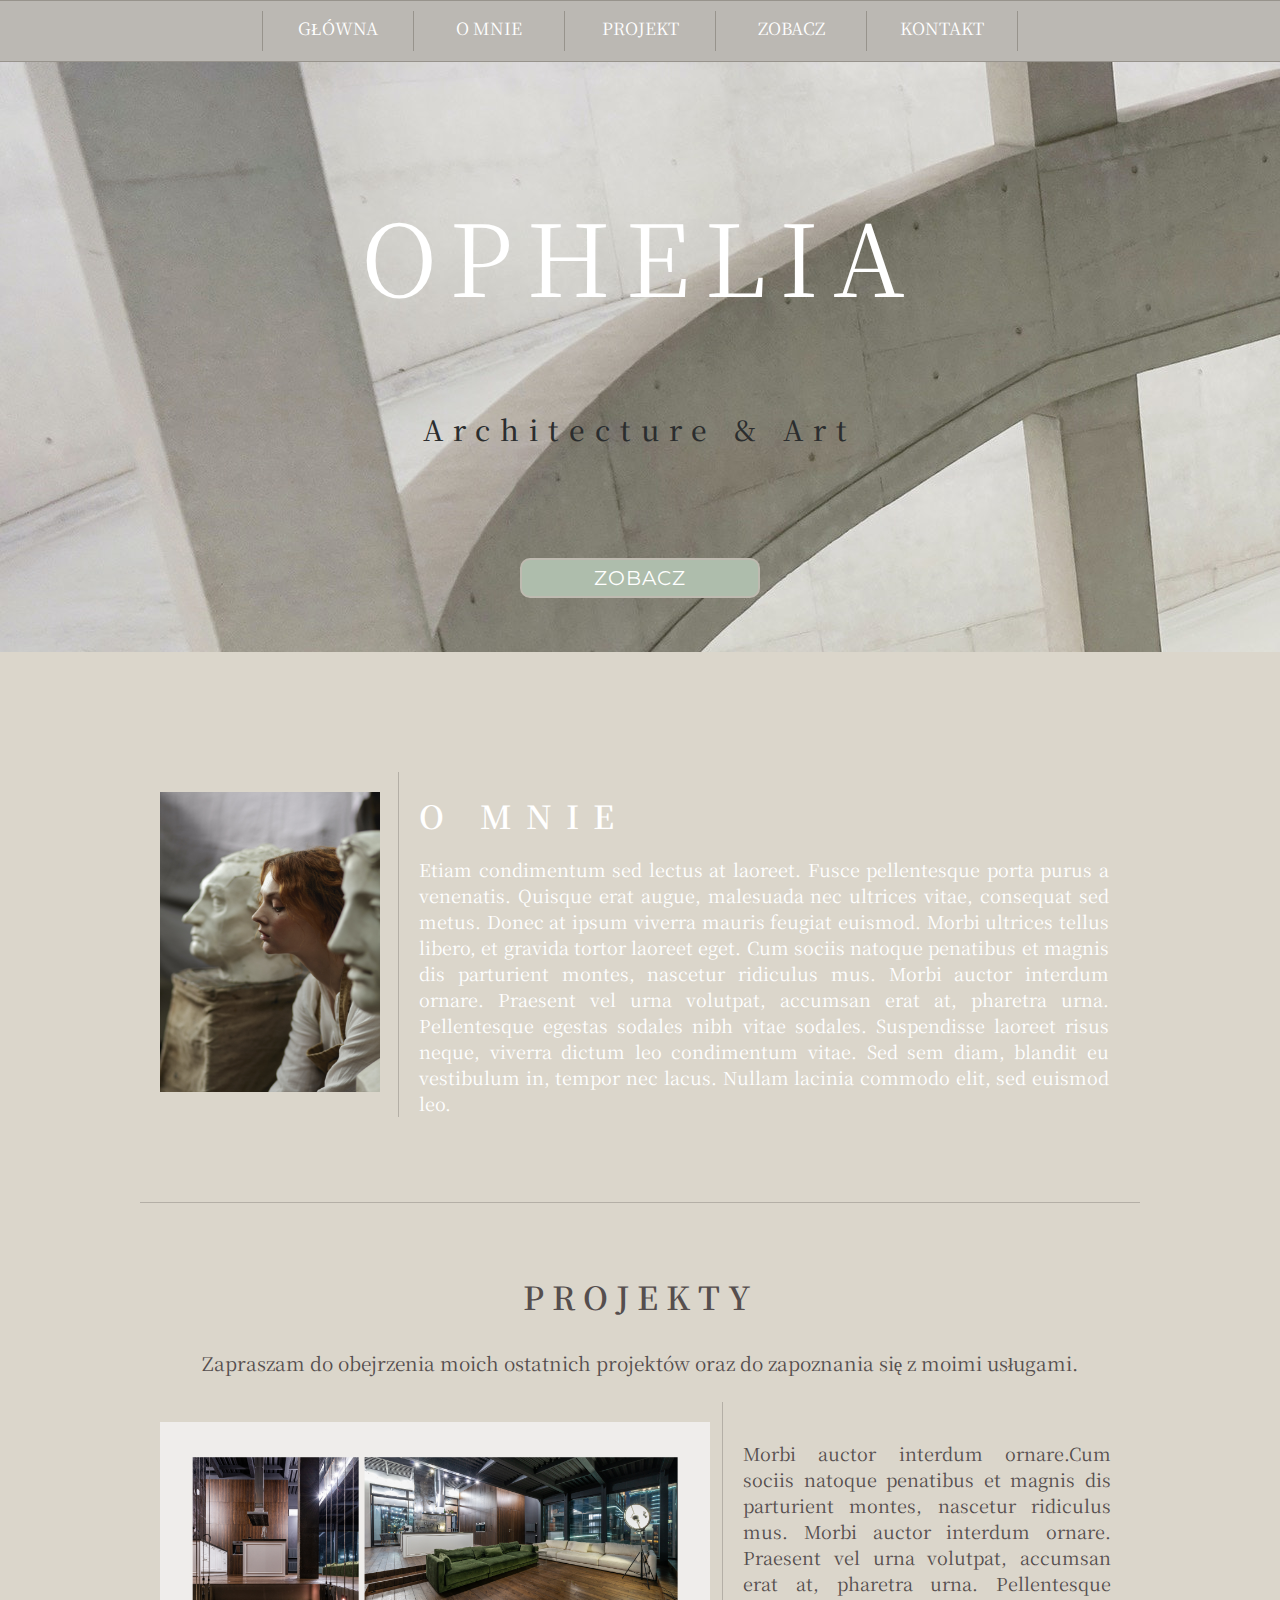
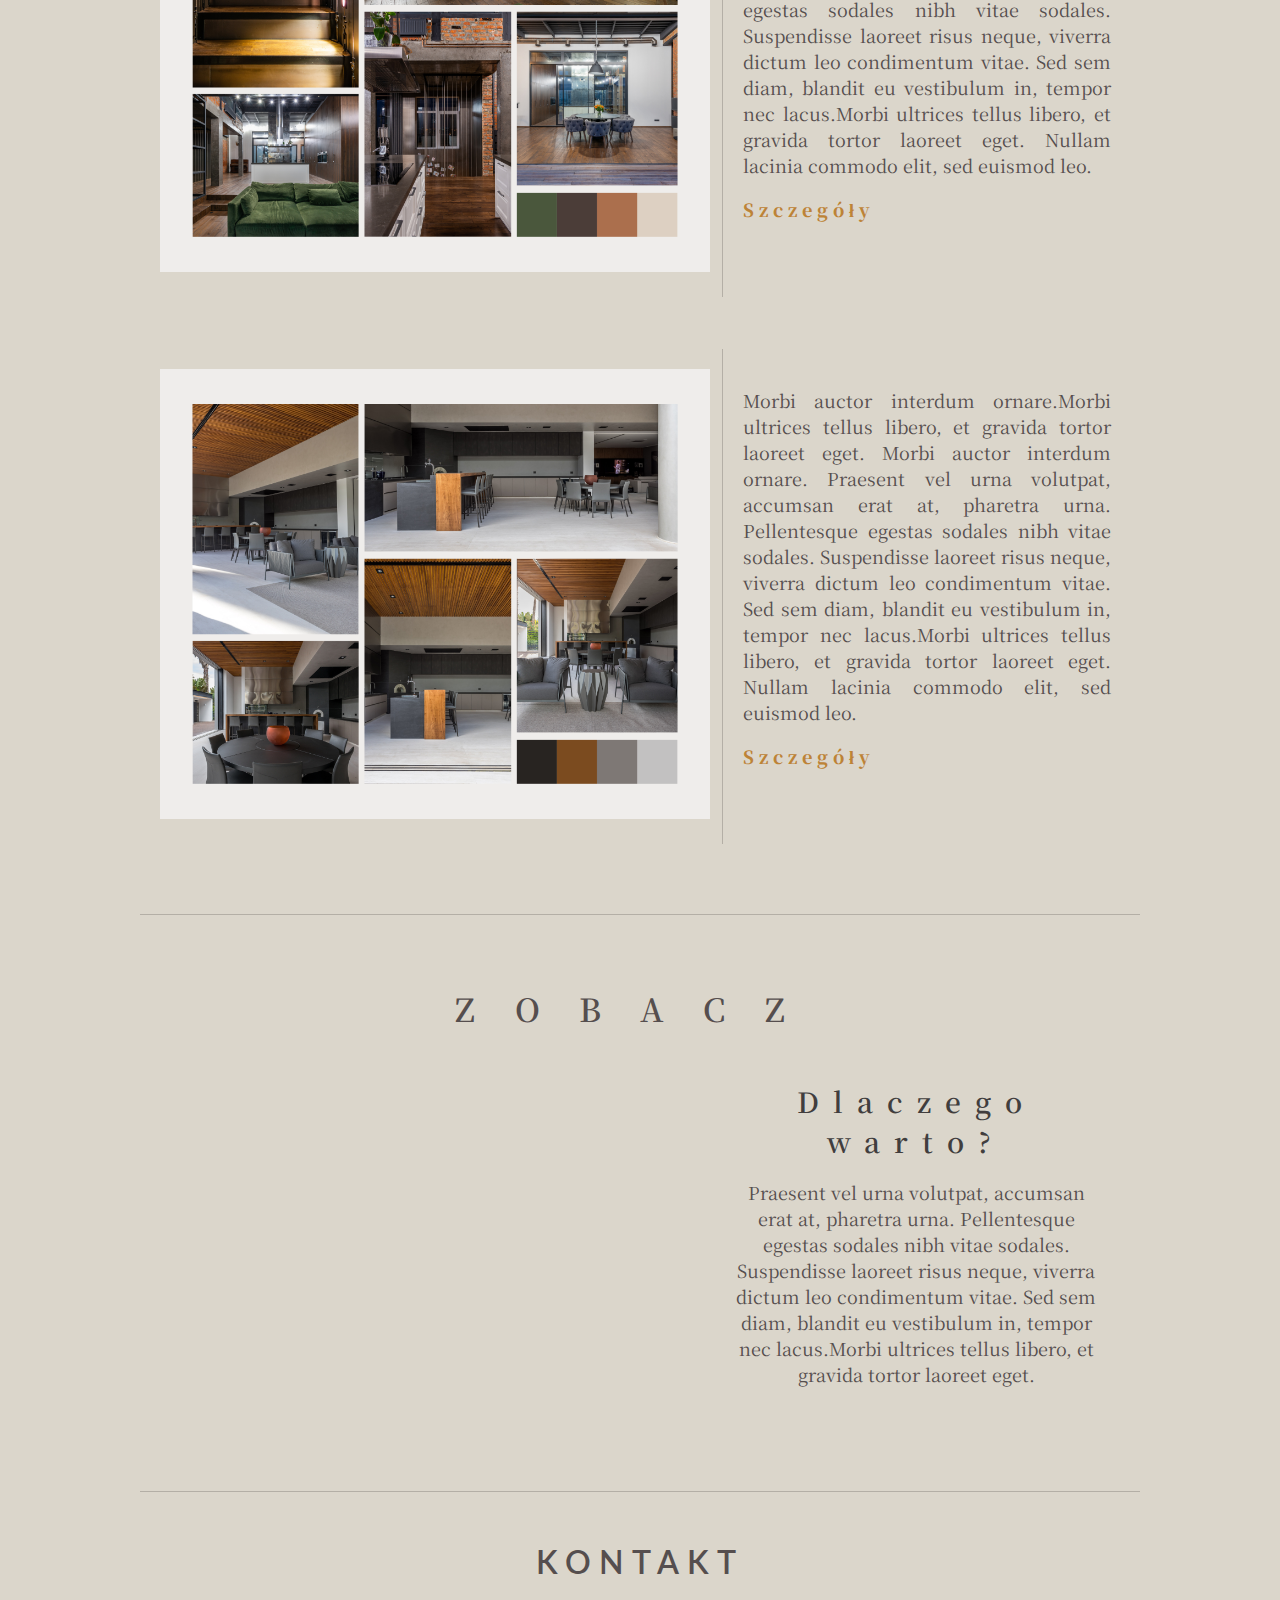
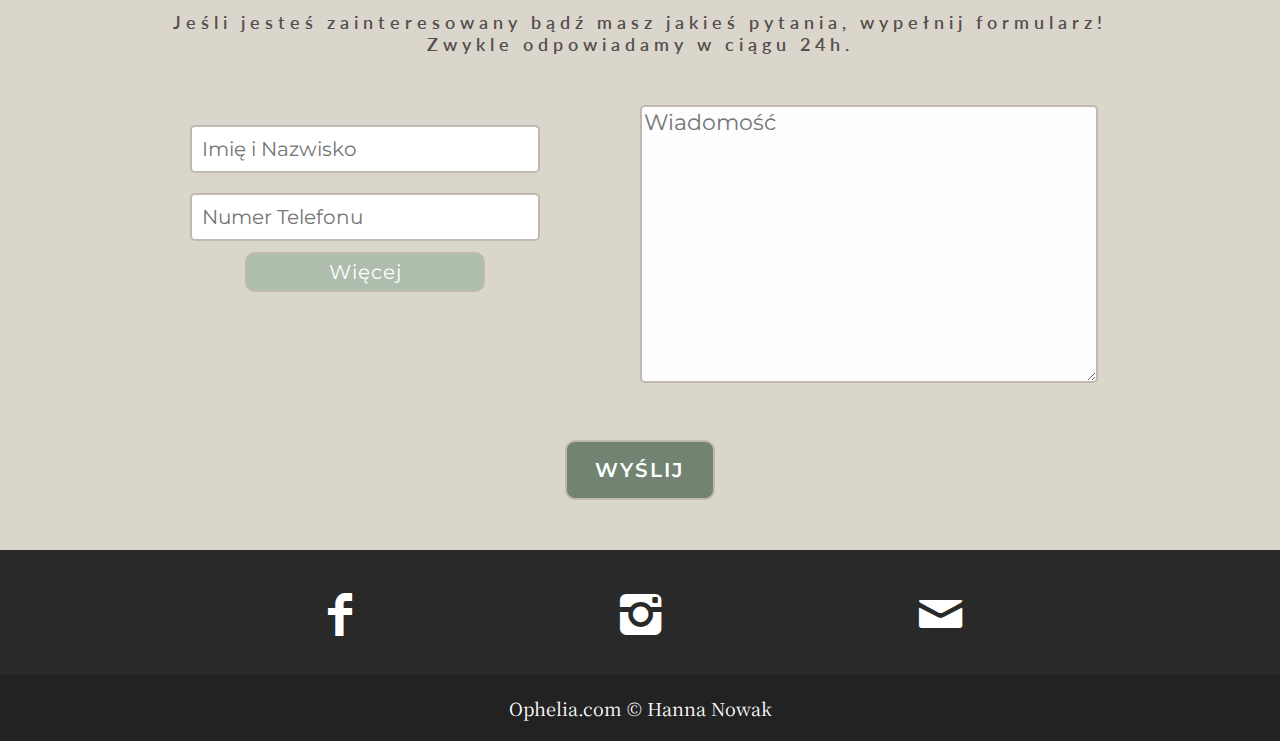
<file: index.html>
<!DOCTYPE html>
<html>
    <head lang="pl">
        <meta charset="UTF-8"> 
        <meta name="viewport" content="width=device-width, initial-scale=1.0">
        <meta http-equiv="X-UA-Compatible" content="IE=edge, chrome=1">
        <title> Ophelia ART </title>
        <meta name="description" content="Ophelia - artist" />
        <meta name="keywords" content="Ophelia, sztuka, fotografia, sesja zdjęciowa, wideo, obrazy, rzeżby, grafika" /> 
        <link rel="icon" href="img/logo.jpg" sizes="16x16" />
        <mata name="author" content ="Hanna Kowalska" />
        <link rel="stylesheet" href="sttylee.css">
        <link href="css/fontello.css" rel="stylesheet" type="text/css" />
        <link href="https://fonts.googleapis.com/css2?family=Lato:ital,wght@0,300;1,300;1,400&family=Noto+Serif+HK&family=Roboto:ital,wght@0,300;1,300&display=swap" rel="stylesheet">    </head>
        <link rel="preconnect" href="https://fonts.googleapis.com">
        <link rel="preconnect" href="https://fonts.gstatic.com" crossorigin>
        <link href="https://fonts.googleapis.com/css2?family=Montserrat&display=swap" rel="stylesheet">
	<!--[if lt IE 9]>
	<script src="//cdnjs.cloudflare.com/ajax/libs/html5shiv/3.7.3/html5shiv.min.js"></script>
	<![endif]-->
   
<!-- Google Tag Manager -->
<script>(function(w,d,s,l,i){w[l]=w[l]||[];w[l].push({'gtm.start':
new Date().getTime(),event:'gtm.js'});var f=d.getElementsByTagName(s)[0],
j=d.createElement(s),dl=l!='dataLayer'?'&l='+l:'';j.async=true;j.src=
'https://www.googletagmanager.com/gtm.js?id='+i+dl;f.parentNode.insertBefore(j,f);
})(window,document,'script','dataLayer','GTM-KNQ7D88');</script>
<!-- End Google Tag Manager -->
	
<!-- Google tag (gtag.js) -->
<script async src="https://www.googletagmanager.com/gtag/js?id=G-29CRWRQ6BL"></script>
<script>
  window.dataLayer = window.dataLayer || [];
  function gtag(){dataLayer.push(arguments);}
  gtag('js', new Date());

  gtag('config', 'G-29CRWRQ6BL');
</script>
	
<!-- Global site tag (gtag.js) - Google Analytics -->
<script async src="https://www.googletagmanager.com/gtag/js?id=UA-239967902-1"></script>
<script>
  window.dataLayer = window.dataLayer || [];
  function gtag(){dataLayer.push(arguments);}
  gtag('js', new Date());

  gtag('config', 'UA-239967902-1');
</script>
	
	
	
</head>
        <body>

<!-- Google Tag Manager (noscript) -->
<noscript><iframe src="https://www.googletagmanager.com/ns.html?id=GTM-KNQ7D88"
height="0" width="0" style="display:none;visibility:hidden"></iframe></noscript>
<!-- End Google Tag Manager (noscript) -->


        <div class="wrapper">
           <header>
            <nav>
            <div class="nav">
                                <ol>
                    <li><a href="#">GŁÓWNA</a></li>
                    <li><a href="#">O MNIE</a>
                    </li>
                    <li><a href="#">PROJEKT</a>                   
                    </li>
                    <li><a href="#">ZOBACZ</a>
                    </li>
                    <li><a href="#">KONTAKT</a>
                    </li>
                  </ol>
            </div>
        </nav> 
            <div class="header">
            
                <div class="logo">
                <div style="letter-spacing: 14px;"> OPHELIA </div>
             
                <span class="tittle">Architecture & Art</span>
                <div id="see_more">
                  <a  href="#projects" id="cta">
                    <button>  ZOBACZ </button> </a>
                 </div>
                </div>
            </div>
        </header>

           <main>
            <article>
                <section>
            <div class="about">
                
                    <div id="topbarL">
                        <img src="img/about.jpg" width="220px"  height="300px"/>
                    </div>
                    <div id="topbarR">
                        <span class="bigtitle">O MNIE</span>
                        <div style="font-size:15px;"></div>
                        <p>Etiam condimentum sed lectus at laoreet. Fusce pellentesque porta purus a venenatis. Quisque erat augue, malesuada nec ultrices vitae, consequat sed metus. Donec at ipsum viverra mauris feugiat euismod. Morbi ultrices tellus libero, et gravida tortor laoreet eget. Cum sociis natoque penatibus et magnis dis parturient montes, nascetur ridiculus mus. Morbi auctor interdum ornare. Praesent vel urna volutpat, accumsan erat at, pharetra urna. Pellentesque egestas sodales nibh vitae sodales. Suspendisse laoreet risus neque, viverra dictum leo condimentum vitae. Sed sem diam, blandit eu vestibulum in, tempor nec lacus. Nullam lacinia commodo elit, sed euismod leo.</p>
                                            </div>
                    <div style="clear:both;"></div>
          
            </div>
        </section>
    <section>
            <div id="projects">
                <div style="letter-spacing: 8px; text-align: center; color: rgb(85, 78, 78); font-size: 32px; padding-bottom: 30px; font-weight: 600;
                "> PROJEKTY</div>
                <div style="text-align:center; color: rgb(85, 78, 78); font-size: 19px;">Zapraszam do obejrzenia moich ostatnich projektów oraz do zapoznania się z moimi usługami.
            </div> 
        </br>
                <div class="produkt">
                   
                    <img src="img/produkt1.png" width="550px" height="450px" />
                    
                </div>
                <div class="opis">
                    <p>Morbi auctor interdum ornare.Cum sociis natoque penatibus et magnis dis parturient montes, nascetur ridiculus mus. Morbi auctor interdum ornare. Praesent vel urna volutpat, accumsan erat at, pharetra urna. Pellentesque egestas sodales nibh vitae sodales. Suspendisse laoreet risus neque, viverra dictum leo condimentum vitae. Sed sem diam, blandit eu vestibulum in, tempor nec lacus.Morbi ultrices tellus libero, et gravida tortor laoreet eget. Nullam lacinia commodo elit, sed euismod leo.</p>
                    <a  class="details" href="https://www.pexels.com/pl-pl/@max-artbovich/" target="_blank"> 
                        <div style="letter-spacing: 5px; font-weight:800; color:#bd8337;"> Szczegóły </div>
                    </a>
                </div>
               
            <div style="clear:both;"></div>
            </br></br>
                <div class="produkt">
                    <img src="img/produkt2.png" width="550px" height="450px" />
                   
                </div>
                <div class="opis">
                    <p>Morbi auctor interdum ornare.Morbi ultrices tellus libero, et gravida tortor laoreet eget. Morbi auctor interdum ornare. Praesent vel urna volutpat, accumsan erat at, pharetra urna. Pellentesque egestas sodales nibh vitae sodales. Suspendisse laoreet risus neque, viverra dictum leo condimentum vitae. Sed sem diam, blandit eu vestibulum in, tempor nec lacus.Morbi ultrices tellus libero, et gravida tortor laoreet eget. Nullam lacinia commodo elit, sed euismod leo.</p>
                     <a class="details" href="https://www.pexels.com/pl-pl/@joao-oliveira-3673835/" target="_blank"  >
                        <div style="letter-spacing: 5px; font-weight:800; color:#bd8337;"> Szczegóły </div>
                    </a>
                </div>
               
            <div style="clear:both;"></div>
            </div>
        </section>
    <section>
             <div id="more">
                <div style="letter-spacing: 40px; text-align: center; color: rgb(85, 78, 78); font-size: 32px; padding-bottom: 30px; font-weight: 600;
                ">ZOBACZ </div>
                 <div id="video">
                    <iframe width="560" height="315" src="https://www.youtube.com/embed/J4_rLK7F4fw" title="YouTube video player" frameborder="0" allow="accelerometer; autoplay; clipboard-write; encrypted-media; gyroscope; picture-in-picture" allowfullscreen></iframe>
                </div>
                <div id="opis1">
                    <div style="letter-spacing: 14px; text-align: center; font-size: 28px; padding-top:10px;
                    font-weight: 600; color: rgb(65, 62, 62);
                "> Dlaczego warto? </div>
                     <div style="color: rgb(85, 78, 78)">
                    <p> Praesent vel urna volutpat, accumsan erat at, pharetra urna. Pellentesque egestas sodales nibh vitae sodales. Suspendisse laoreet risus neque, viverra dictum leo condimentum vitae. Sed sem diam, blandit eu vestibulum in, tempor nec lacus.Morbi ultrices tellus libero, et gravida tortor laoreet eget. </p>
</div>
                </div>
               
            <div style="clear:both;"></div>
            </div>
             </div>
            </section>
        <section>
            <form id="contact-form" name="contact-form" action="" method="POST">

             <div id="form">
               
                <div id="contact">
                    <div style="letter-spacing: 8px; text-align: center; color: rgb(85, 78, 78); font-size: 32px; padding-bottom: 30px; font-weight: 600;
                "> KONTAKT </div>
                    Jeśli jesteś zainteresowany bądź masz jakieś pytania, wypełnij formularz! 
                </br>
                    Zwykle odpowiadamy w ciągu 24h.
                </div>

                 <div id="form1">
                    <input type="text" id="name" required placeholder="Imię i Nazwisko" onfocus="this.placeholder=''" onblur="this.placeholder='Imię i Nazwisko'" >
                    <input type="tel" id="phone" name="telefon" required placeholder="Numer Telefonu" onfocus="this.placeholder=''" onblur="this.placeholder='Numer Telefon'">
                  <div style="margin-top: 10px; ">
                    <button> Więcej </button>
                </div>
                </div>
                <div id="form2">
                    <textarea id="text" name="message" cols="50" rows="10" required placeholder="Wiadomość" onfocus="this.placeholder=''" onblur="this.placeholder='Wiadomość'"></textarea>

				</div>
              <div style="clear:both;"></div>

           

            <div id="button">
            <input type="submit" value="WYŚLIJ ">
           </div>
             </div>
         </form>
            </section>
            </article>
            </main>

            <div class="socials">
                <div class="socialdivs">
                    <a href="http://facebook.com" target="_blank" >
                    <div class="fb">
                        <i class="icon-facebook"></i>
                        </div>
                    </a>
                    <a href="https://www.instagram.com/" target="_blank" >
                        <div class="insta">
                            <i class="icon-instagram-1"></i>
                            </div>
                        </a>
                        <a href=" https://www.google.com/intl/pl/gmail/about/" target="_blank" >
                            <div class="gm">
                                <i class="icon-mail"></i>
                                </div>
                            </a>
                    <div style="clear:both"></div>
                </div>
            </div>
            
        

            <div class="footer">Ophelia.com &copy; Hanna Nowak</div>
        </div>
        
        <script src="jquery-1.11.3.min.js"></script>
        
        <script>
    
        $(document).ready(function() {
        var NavY = $('.nav').offset().top;
         
        var stickyNav = function(){
        var ScrollY = $(window).scrollTop();
              
        if (ScrollY > NavY) { 
            $('.nav').addClass('sticky');
        } else {
            $('.nav').removeClass('sticky'); 
        }
        };
         
        stickyNav();
         
        $(window).scroll(function() {
            stickyNav();
        });
        });
        
    </script>
    </body>
</html>
</file>
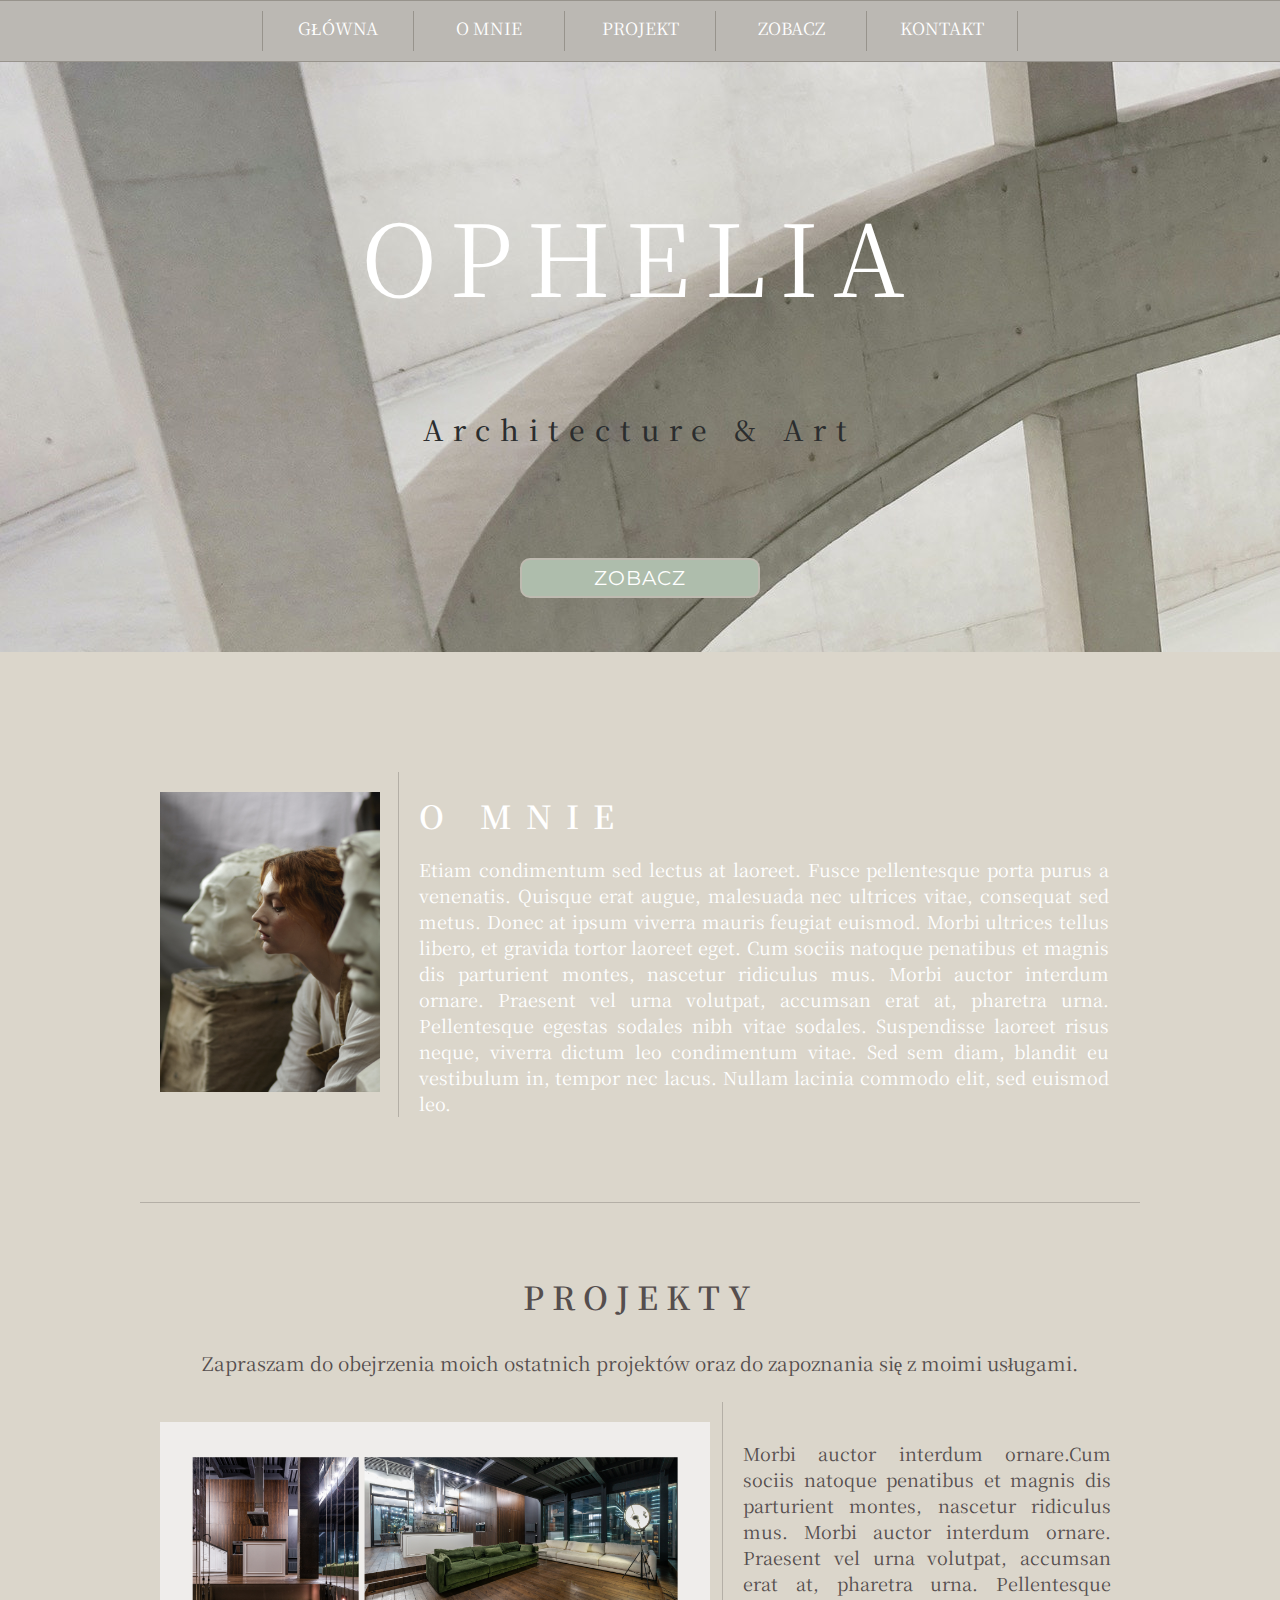
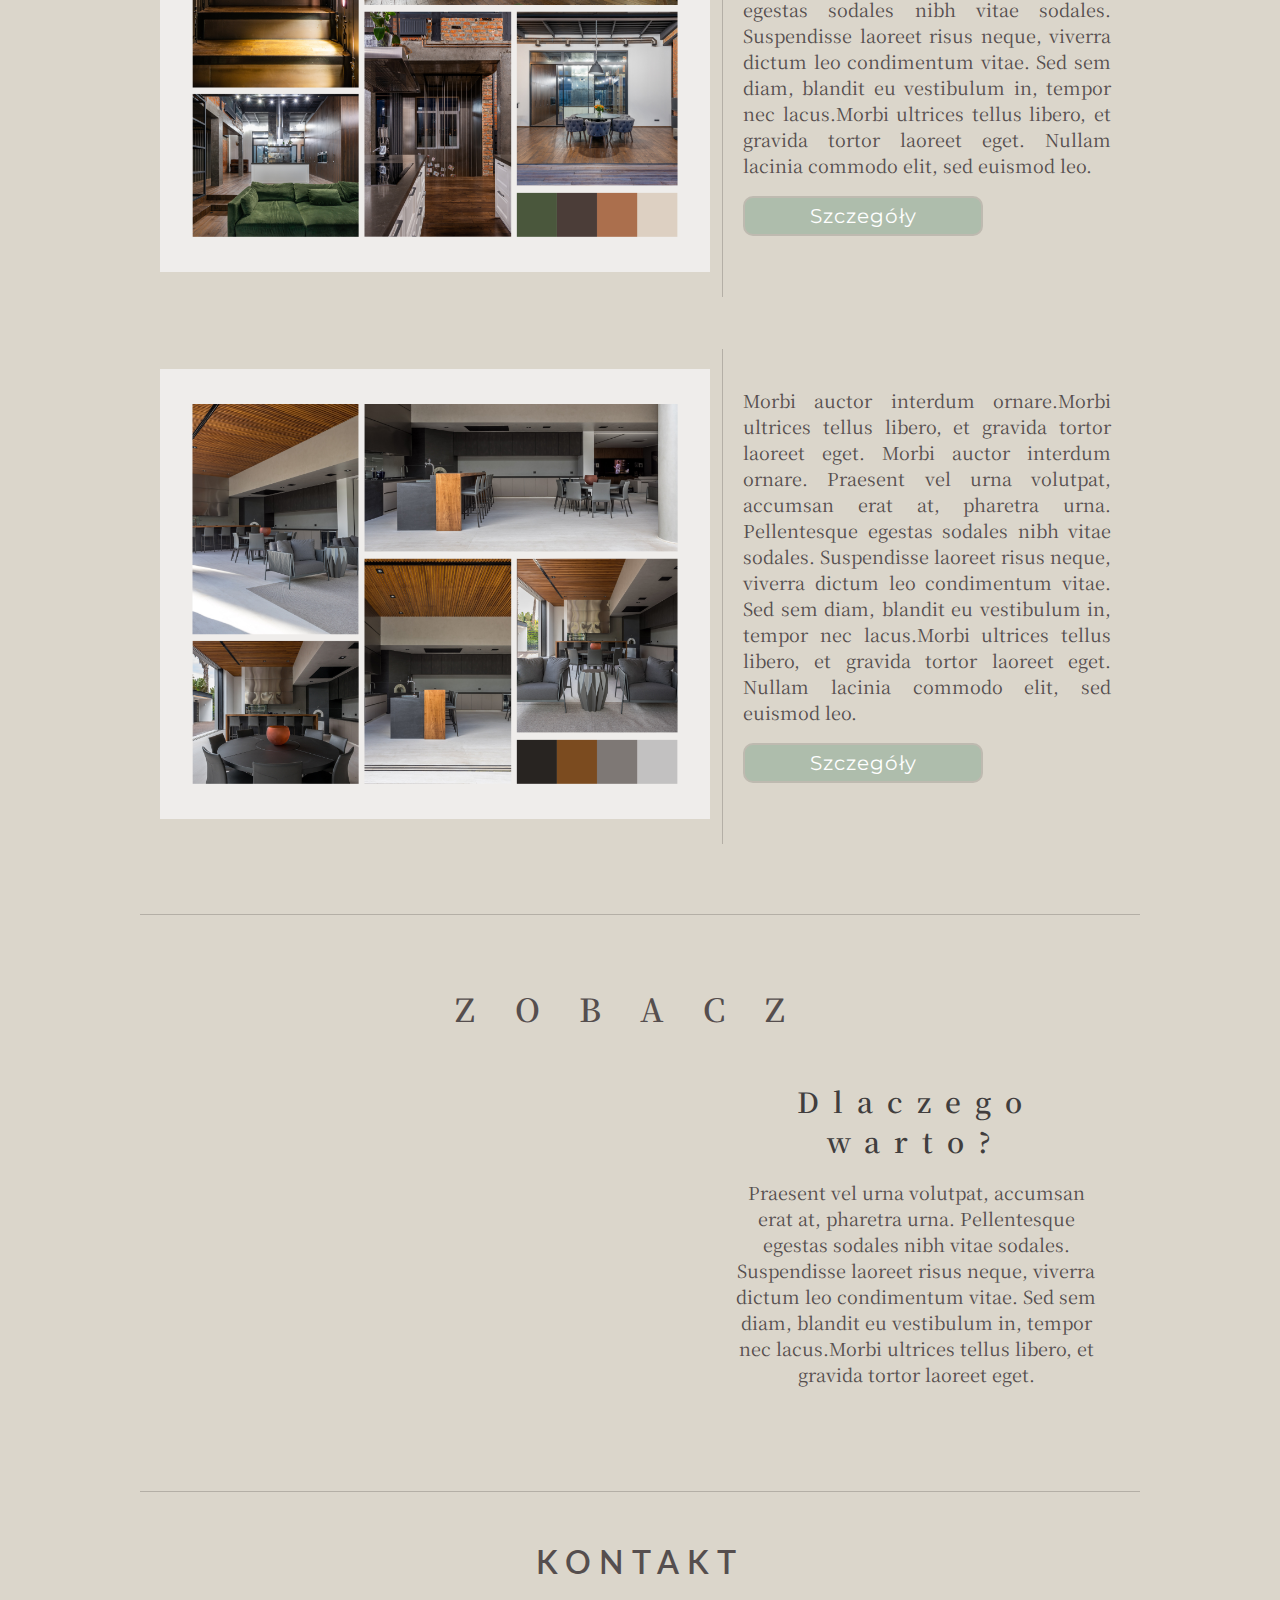
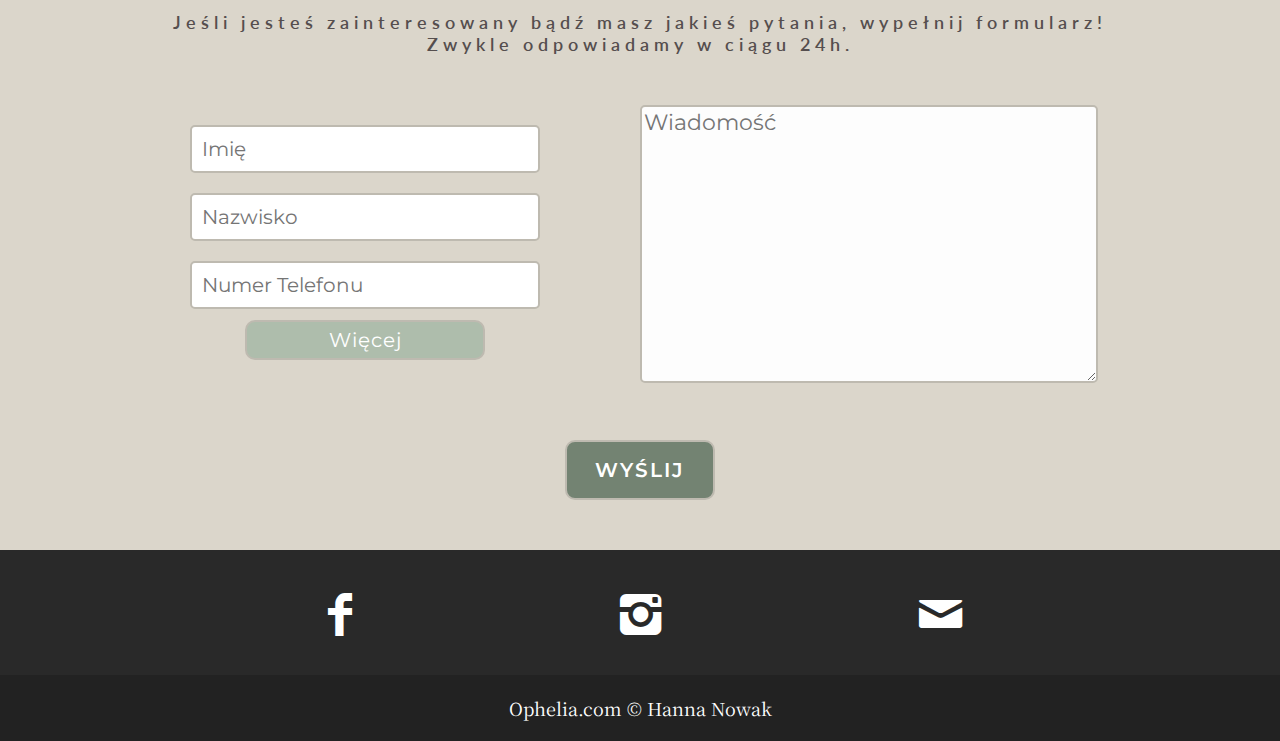
<file: Ophelia.html>
<!DOCTYPE html>
<html>
    <head lang="pl">
        <meta charset="UTF-8"> 
        <meta name="viewport" content="width=device-width, initial-scale=1.0">
        <meta http-equiv="X-UA-Compatible" content="IE=edge, chrome=1">
        <title> Ophelia ART </title>
        <meta name="description" content="Ophelia - artist" />
        <meta name="keywords" content="Ophelia, sztuka, fotografia, sesja zdjęciowa, wideo, obrazy, rzeżby, grafika" /> 
        <link rel="icon" href="img/logo.jpg" sizes="16x16" />
        <mata name="author" content ="Hanna Kowalska" />
        <link rel="stylesheet" href="sttylee.css">
        <link href="css/fontello.css" rel="stylesheet" type="text/css" />
        <link href="https://fonts.googleapis.com/css2?family=Lato:ital,wght@0,300;1,300;1,400&family=Noto+Serif+HK&family=Roboto:ital,wght@0,300;1,300&display=swap" rel="stylesheet">    </head>
        <link rel="preconnect" href="https://fonts.googleapis.com">
        <link rel="preconnect" href="https://fonts.gstatic.com" crossorigin>
        <link href="https://fonts.googleapis.com/css2?family=Montserrat&display=swap" rel="stylesheet">
	<!--[if lt IE 9]>
	<script src="//cdnjs.cloudflare.com/ajax/libs/html5shiv/3.7.3/html5shiv.min.js"></script>
	<![endif]-->
   
   <!-- Google Tag Manager -->
<script>(function(w,d,s,l,i){w[l]=w[l]||[];w[l].push({'gtm.start':
    new Date().getTime(),event:'gtm.js'});var f=d.getElementsByTagName(s)[0],
    j=d.createElement(s),dl=l!='dataLayer'?'&l='+l:'';j.async=true;j.src=
    'https://www.googletagmanager.com/gtm.js?id='+i+dl;f.parentNode.insertBefore(j,f);
    })(window,document,'script','dataLayer','GTM-PJZ95R3');</script>
    <!-- End Google Tag Manager -->


</head>
        <body>


<!-- Google Tag Manager (noscript) -->
<noscript><iframe src="https://www.googletagmanager.com/ns.html?id=GTM-PJZ95R3"
    height="0" width="0" style="display:none;visibility:hidden"></iframe></noscript>
    <!-- End Google Tag Manager (noscript) -->


        <div class="wrapper">
           <header>
            <nav>
            <div class="nav">
                                <ol>
                    <li><a href="#">GŁÓWNA</a></li>
                    <li><a href="#">O MNIE</a>
                    </li>
                    <li><a href="#">PROJEKT</a>                   
                    </li>
                    <li><a href="#">ZOBACZ</a>
                    </li>
                    <li><a href="#">KONTAKT</a>
                    </li>
                  </ol>
            </div>
        </nav> 
            <div class="header">
            
                <div class="logo">
                <div style="letter-spacing: 14px;"> OPHELIA </div>
             
                <span class="tittle">Architecture & Art</span>
                <div id="see_more">
                  <a  href="#projects">
                    <button>  ZOBACZ </button> </a>
                 </div>
                </div>
            </div>
        </header>

           <main>
            <article>
                <section>
            <div class="about">
                
                    <div id="topbarL">
                        <img src="img/about.jpg" width="220px"  height="300px"/>
                    </div>
                    <div id="topbarR">
                        <span class="bigtitle">O MNIE</span>
                        <div style="font-size:15px;"></div>
                        <p>Etiam condimentum sed lectus at laoreet. Fusce pellentesque porta purus a venenatis. Quisque erat augue, malesuada nec ultrices vitae, consequat sed metus. Donec at ipsum viverra mauris feugiat euismod. Morbi ultrices tellus libero, et gravida tortor laoreet eget. Cum sociis natoque penatibus et magnis dis parturient montes, nascetur ridiculus mus. Morbi auctor interdum ornare. Praesent vel urna volutpat, accumsan erat at, pharetra urna. Pellentesque egestas sodales nibh vitae sodales. Suspendisse laoreet risus neque, viverra dictum leo condimentum vitae. Sed sem diam, blandit eu vestibulum in, tempor nec lacus. Nullam lacinia commodo elit, sed euismod leo.</p>
                                            </div>
                    <div style="clear:both;"></div>
          
            </div>
        </section>
    <section>
            <div id="projects">
                <div style="letter-spacing: 8px; text-align: center; color: rgb(85, 78, 78); font-size: 32px; padding-bottom: 30px; font-weight: 600;
                "> PROJEKTY</div>
                <div style="text-align:center; color: rgb(85, 78, 78); font-size: 19px;">Zapraszam do obejrzenia moich ostatnich projektów oraz do zapoznania się z moimi usługami.
            </div> 
        </br>
                <div class="produkt">
                   
                    <img src="img/produkt1.png" width="550px" height="450px" />
                    
                </div>
                <div class="opis">
                    <p>Morbi auctor interdum ornare.Cum sociis natoque penatibus et magnis dis parturient montes, nascetur ridiculus mus. Morbi auctor interdum ornare. Praesent vel urna volutpat, accumsan erat at, pharetra urna. Pellentesque egestas sodales nibh vitae sodales. Suspendisse laoreet risus neque, viverra dictum leo condimentum vitae. Sed sem diam, blandit eu vestibulum in, tempor nec lacus.Morbi ultrices tellus libero, et gravida tortor laoreet eget. Nullam lacinia commodo elit, sed euismod leo.</p>
                    <a href="https://www.pexels.com/pl-pl/@max-artbovich/" target="_blank"> <button>Szczegóły</button>
                    </a>
                </div>
               
            <div style="clear:both;"></div>
            </br></br>
                <div class="produkt">
                    <img src="img/produkt2.png" width="550px" height="450px" />
                   
                </div>
                <div class="opis">
                    <p>Morbi auctor interdum ornare.Morbi ultrices tellus libero, et gravida tortor laoreet eget. Morbi auctor interdum ornare. Praesent vel urna volutpat, accumsan erat at, pharetra urna. Pellentesque egestas sodales nibh vitae sodales. Suspendisse laoreet risus neque, viverra dictum leo condimentum vitae. Sed sem diam, blandit eu vestibulum in, tempor nec lacus.Morbi ultrices tellus libero, et gravida tortor laoreet eget. Nullam lacinia commodo elit, sed euismod leo.</p>
                    <a href="https://www.pexels.com/pl-pl/@joao-oliveira-3673835/" target="_blank" > <button> Szczegóły</button>
                    </a>
                </div>
               
            <div style="clear:both;"></div>
            </div>
        </section>
    <section>
             <div id="more">
                <div style="letter-spacing: 40px; text-align: center; color: rgb(85, 78, 78); font-size: 32px; padding-bottom: 30px; font-weight: 600;
                ">ZOBACZ </div>
                 <div id="video">
                    <iframe width="560" height="315" src="https://www.youtube.com/embed/J4_rLK7F4fw" title="YouTube video player" frameborder="0" allow="accelerometer; autoplay; clipboard-write; encrypted-media; gyroscope; picture-in-picture" allowfullscreen></iframe>
                </div>
                <div id="opis1">
                    <div style="letter-spacing: 14px; text-align: center; font-size: 28px; padding-top:10px;
                    font-weight: 600; color: rgb(65, 62, 62);
                "> Dlaczego warto? </div>
                     <div style="color: rgb(85, 78, 78)">
                    <p> Praesent vel urna volutpat, accumsan erat at, pharetra urna. Pellentesque egestas sodales nibh vitae sodales. Suspendisse laoreet risus neque, viverra dictum leo condimentum vitae. Sed sem diam, blandit eu vestibulum in, tempor nec lacus.Morbi ultrices tellus libero, et gravida tortor laoreet eget. </p>
</div>
                </div>
               
            <div style="clear:both;"></div>
            </div>
             </div>
            </section>
        <section>
            <form id="contact-form" name="contact-form" action="" method="POST">

             <div id="form">
               
                <div id="contact">
                    <div style="letter-spacing: 8px; text-align: center; color: rgb(85, 78, 78); font-size: 32px; padding-bottom: 30px; font-weight: 600;
                "> KONTAKT </div>
                    Jeśli jesteś zainteresowany bądź masz jakieś pytania, wypełnij formularz! 
                </br>
                    Zwykle odpowiadamy w ciągu 24h.
                </div>

                <div id="form1">
                    <input type="text" placeholder="Imię" onfocus="this.placeholder=''" onblur="this.placeholder='Imię'" >
                    <input type="text" placeholder="Nazwisko" onfocus="this.placeholder=''" onblur="this.placeholder='Nazwisko'" >
                    <input type="tel" name="telefon" required placeholder="Numer Telefonu" onfocus="this.placeholder=''" onblur="this.placeholder='Numer Telefon'">
                  <div style="margin-top: 10px; ">
                    <button> Więcej </button>
                </div>
                </div>
                <div id="form2">
                    <textarea name="message" cols="50" rows="10"placeholder="Wiadomość" onfocus="this.placeholder=''" onblur="this.placeholder='Wiadomość'"></textarea>

				</div>
              <div style="clear:both;"></div>

           

            <div id="button">
            <input type="submit" value="WYŚLIJ ">
           </div>
             </div>
         </form>
            </section>
            </article>
            </main>

            <div class="socials">
                <div class="socialdivs">
                    <a href="http://facebook.com" target="_blank" >
                    <div class="fb">
                        <i class="icon-facebook"></i>
                        </div>
                    </a>
                    <a href="https://www.instagram.com/" target="_blank" >
                        <div class="insta">
                            <i class="icon-instagram-1"></i>
                            </div>
                        </a>
                        <a href=" https://www.google.com/intl/pl/gmail/about/" target="_blank" >
                            <div class="gm">
                                <i class="icon-mail"></i>
                                </div>
                            </a>
                    <div style="clear:both"></div>
                </div>
            </div>
            
        

            <div class="footer">Ophelia.com &copy; Hanna Nowak</div>
        </div>
        
        <script src="jquery-1.11.3.min.js"></script>
        
        <script>
    
        $(document).ready(function() {
        var NavY = $('.nav').offset().top;
         
        var stickyNav = function(){
        var ScrollY = $(window).scrollTop();
              
        if (ScrollY > NavY) { 
            $('.nav').addClass('sticky');
        } else {
            $('.nav').removeClass('sticky'); 
        }
        };
         
        stickyNav();
         
        $(window).scroll(function() {
            stickyNav();
        });
        });
        
    </script>
    </body>
</html>
</file>
<file: sttylee.css>
body
{
    background-color: #dbd6cb;
    font-family:'Noto Serif HK', serif;
	font-size: 18px;
	margin: 0 !important;
    color: #ffffff;

}

.wrapper
{
	width: 100%;
}


.logo
{
	width: 100%;
    height: 470px;
	font-size: 100px;
    text-align:center;
    padding-top: 120px;
    font-weight: 350;
    font-family:'Noto Serif HK', serif;
    background-image: url(img/6.jpg);
    color: #ffffff;
}

.nav
{ 
	width: 100%;
	padding: 10px 0;
	background-color: #bbb8b3;
	text-align: center;
    border-top: 1px solid #97938c;
	border-bottom: 1px solid #97938c;
}

.about
{
	width: 1000px;
	margin-left: auto;
	margin-right: auto;
	text-align: justify;
    min-height: 430px;
    padding-top: 120px ;
}
#topbarL
{
	float:left;
	padding: 20px;
	width: 218px;
	text-align: center;
	border-right: 1px solid  #b4afa6;
}

#topbarR
{
	float: left;
	padding: 20px;
	width: 690px;
	font-size: 18px;
	text-align: justify;
}

.bigtitle
{
	font-size: 32px;
	font-weight:600;
	letter-spacing: 14px;
}

.tittle
{
    font-size: 28px;
	font-weight:500;
	letter-spacing: 10px;
    color: #2b2d2e;
}

#projects
{
    border-top: 1px solid #b4afa6;
	width: 1000px;
	margin-left: auto;
	margin-right: auto;
	text-align: justify;
    min-height: 1000px;
    padding-top: 70px ;
    padding-bottom: 70px;
}
.produkt
{
	float:left;
	text-align: center;
	border-right: 1px solid  #b4afa6;
    padding: 20px;
	width: 542px;
}

.opis
{
	float: left;
    padding: 20px;
	width: 368px;
	font-size: 18px;
    text-align: justify;
	color: rgb(85, 78, 78);

}

a:hover
{
    padding-left: 10px;
    padding-bottom:10px;
}
a:link
{
	color: #ffffff;
	text-decoration: none;
}
a:visited
{
	color: #ffffff;
	text-decoration: none;
}
/*
#projects
{
    border: 1px solid  #97938c;
	width: 1300px;
	margin-left: auto;
	margin-right: auto;
	text-align: center;
    min-height: 430px;
    padding-top: 70px ;
   background-color:#c9c5be;

}

.product
{
	text-align: center;
    padding: 20px;
}
*/

#form
{
	color:rgb(85, 78, 78);
	letter-spacing: 14px;
	font-weight: 600;
	font-size: 24px;
	width: 1000px;
	margin-left: auto;
	margin-right: auto;
    min-height: 380px;
	text-align: center;
	border-top: 1px solid #b4afa6;

}
#contact
{
	font-family: 'Lato', sans-serif;
	letter-spacing: 5px;
	margin-left: auto;
	margin-right: auto;
	color:rgb(85, 78, 78);
    font-size: 18px;
	padding-top: 50px;

}
.socials
{
	width:100%;
	text-align: center;
	background-color: #292929;
}

.socialdivs
{
	width: 900px;
	margin-left: auto;
	margin-right: auto;
}

.fb
{
	width: 300px;
	height: 125px;
	float:left;
}

.fb:hover
{
	background-color: #d4def5;
}

.insta
{
	width: 300px;
	height: 125px;
	float:left;
}

.insta:hover
{
	background-color: #cabbd3;
}

.gm
{
	width: 300px;
	height: 125px;
	float:left;
}

.gm:hover
{
	background-color: #e0bcbc;
}

#more
{
	border-top: 1px solid #b4afa6;
	width: 1000px;
	margin-left: auto;
	margin-right: auto;
	text-align: justify;
    min-height: 430px;
    padding-top: 70px ;
    padding-bottom: 70px;
	border-bottom: 1px soild #b4afa6;
}


#video
{
	float:left;
	text-align: center;
    padding: 20px;
	width: 542px;
}


#opis1
{
	float: left;
    padding: 10px;
	width: 368px;
	font-size: 18px;
    text-align: center;


}



input[type=text]
{
	color: rgb(85, 78, 78); 
	border: 2px solid #bebab0;
	width: 350px;
	border-radius: 5px;
	font-size: 20px;
	padding: 10px;
	box-sizing: border-box;
	outline: none;
	font-family: 'Montserrat', sans-serif;
    margin-top: 20px;

}

input[type=text]:focus
{
	border: 2px solid #9e9a92;
	background-color:#f8f4ef;
	color:rgb(56, 51, 51);
}

input[type=text]:hover
{
	border: 2px solid #9e9a92;
	background-color:#f8f4ef;
	color:rgb(56, 51, 51);
}



input[type=email]:focus
{
	border: 2px solid #bebab0;
	background-color:#f8f4ef;
	color:rgb(56, 51, 51);
}
input[type=tel]:focus
{
	border: 2px solid #bebab0;
	background-color:#f8f4ef;
	color:rgb(56, 51, 51);
}

input[type=email]:hover
{
	border: 2px solid #bebab0;
	background-color:#f8f4ef;
	color:rgb(56, 51, 51);
}
input[type=tel]:hover
{
	border: 2px solid #bebab0;
	background-color:#f8f4ef;
	color:rgb(56, 51, 51);
}


#form1
{
	width: 350px;
	padding: 50px;
	float:left;
	padding-left: 50px;
	
	

}

#form2
{
	width: 450px;
	padding: 50px;
	float:left;
   
}
.button_details
{
	margin-left: auto;
	margin-right: auto;
	width: 240px;
	height:40px;
	border-radius: 10px;
	text-decoration: none;
	border: 2px solid #bebab0;
	font-size: 20px;
	color:rgb(255, 255, 255);
	background-color: #aebdac;
	font-family: 'Montserrat', sans-serif;
	font-weight: 400;
	letter-spacing: 1px;
	text-align: center;
	padding-top: 20px;
}




.button_details:hover
{
	border: 2px solid #bebab0;
	color:rgb(61, 61, 61);
	background-color: #af9661;
}

input[type=email]
{
	color: rgb(85, 78, 78); 
	border: 2px solid #bebab0;
	width: 350px;
	border-radius: 5px;
	font-size: 20px;
	padding: 10px;
	box-sizing: border-box;
	outline: none;
	font-family: 'Montserrat', sans-serif;
    margin-top: 20px;
	margin-left: 20px;

}


#see_more
{
margin-left: auto;
margin-right: auto;
}
input[type=tel]
{
	color: rgb(85, 78, 78); 
	width: 350px;
	border-radius: 5px;
	font-size: 20px;
	padding: 10px;
	box-sizing: border-box;
	outline: none;
	margin-top: 10px;
	font-family: 'Montserrat', sans-serif;
	border: 2px solid #bebab0;
	margin-top: 20px;


}

.footer
{
	text-align: center;
	background-color: #222222;
	padding: 20px;
}

#message
{
	color:rgb(156, 155, 153);
	letter-spacing: 14px;
	text-align: center;
	font-weight: 600;
	width: 450px;
	margin-left: auto;
	margin-right: auto;
	text-align: center;
	padding-bottom: 10px;
}


input[type=submit]
{
	width: 150px;
	height:60px;
	border-radius: 10px;
	text-decoration: none;
	border: 2px solid #bebab0;
	font-size: 20px;
	color:rgb(255, 255, 255);
	background-color: #738372;
	font-family: 'Montserrat', sans-serif;
	font-weight: 600;
	letter-spacing: 2px;
	text-align: center;
	padding-left: 13px;

}

#button
{
	margin-left: auto;
	margin-right: auto;
	margin-bottom: 50px;
}



button
{
	margin-left: auto;
	margin-right: auto;
	width: 240px;
	height:40px;
	border-radius: 10px;
	text-decoration: none;
	border: 2px solid #bebab0;
	font-size: 20px;
	color:rgb(255, 255, 255);
	background-color: #aebdac;
	font-family: 'Montserrat', sans-serif;
	font-weight: 400;
	letter-spacing: 1px;
}




button:hover
{
	border: 2px solid #bebab0;
	color:rgb(61, 61, 61);
	background-color: #af9661;
}




input[type=submit]:focus
{
 border: 2px solid #25231f;
 background-color: #ac987e;
 color: #ffffff;



}
input[type=submit]:hover
{
	color: #ffffff;
	background-color: #ac987e;
	border: 2px solid #9e9a92;


}


textarea
{
width: 450px;	
font-size: 22px;
text-align: justify;
border-radius: 5px;
border: 2px solid #bebab0;
background-color: #fdfdfd;
font-family: 'Montserrat', sans-serif;
}

textarea:hover
{
	border: 2px solid #797773;
	background-color: #faf5ea;
	color:rgb(85, 78, 78);
}



.sticky
{
	width: 100%;
	position: fixed;
	left: 0;
	top: 0;
	z-index: 100;
}

ol
{
	padding: 0;
	margin: 0;
	list-style-type: none;
	font-size: 17px;
	height: 35px;
	line-height: 200%;
	display: inline-block;
}

ol a
{
	color: #2b2d2e;
	text-decoration: none;
	display: block;
}

ol > li
{
	float: left;
	width: 150px;
	height: 40px;
	border-right: 1px solid #97938c;
}

ol > li:first-child
{
	border-left: 1px solid #97938c;
}

ol > li:hover
{
	background-color: #dbd5c8;
}

ol > li:hover > a
{
	color: #ffffff;
}

ol > li > ul
{
	list-style-type: none;
	padding: 0;
	margin: 0;
	height: 40px;
	display: none;
}

ol > li:hover > ul
{
	display: block;
}
</file>
<file: css/fontello.css>
@font-face {
  font-family: 'fontello';
  src: url('../font/fontello.eot?72053637');
  src: url('../font/fontello.eot?72053637#iefix') format('embedded-opentype'),
       url('../font/fontello.woff2?72053637') format('woff2'),
       url('../font/fontello.woff?72053637') format('woff'),
       url('../font/fontello.ttf?72053637') format('truetype'),
       url('../font/fontello.svg?72053637#fontello') format('svg');
  font-weight: normal;
  font-style: normal;
}
/* Chrome hack: SVG is rendered more smooth in Windozze. 100% magic, uncomment if you need it. */
/* Note, that will break hinting! In other OS-es font will be not as sharp as it could be */
/*
@media screen and (-webkit-min-device-pixel-ratio:0) {
  @font-face {
    font-family: 'fontello';
    src: url('../font/fontello.svg?72053637#fontello') format('svg');
  }
}
*/
[class^="icon-"]:before, [class*=" icon-"]:before {
  font-family: "fontello";
  font-style: normal;
  font-weight: normal;
  speak: never;

  display: inline-block;
  text-decoration: inherit;
  width: 1em;
  margin-right: .2em;
  text-align: center;
  /* opacity: .8; */

  /* For safety - reset parent styles, that can break glyph codes*/
  font-variant: normal;
  text-transform: none;

  /* fix buttons height, for twitter bootstrap */
  line-height: 1em;

  /* Animation center compensation - margins should be symmetric */
  /* remove if not needed */
  margin-left: .2em;

  /* you can be more comfortable with increased icons size */
  /* font-size: 120%; */

  /* Font smoothing. That was taken from TWBS */
  -webkit-font-smoothing: antialiased;
  -moz-osx-font-smoothing: grayscale;

  /* Uncomment for 3D effect */
  /* text-shadow: 1px 1px 1px rgba(127, 127, 127, 0.3); */
}

.icon-gmail:before { content: '\e800';font-size: 52px; margin-top: 20px; } /* '' */
.icon-mail:before { content: '\e801';font-size: 48px; margin-top: 40px; } /* '' */
.icon-facebook:before { content: '\f30c';font-size: 48px; margin-top: 40px; } /* '' */
.icon-instagram-1:before { content: '\f32d'; font-size: 48px; margin-top: 40px;} /* '' */
</file>
